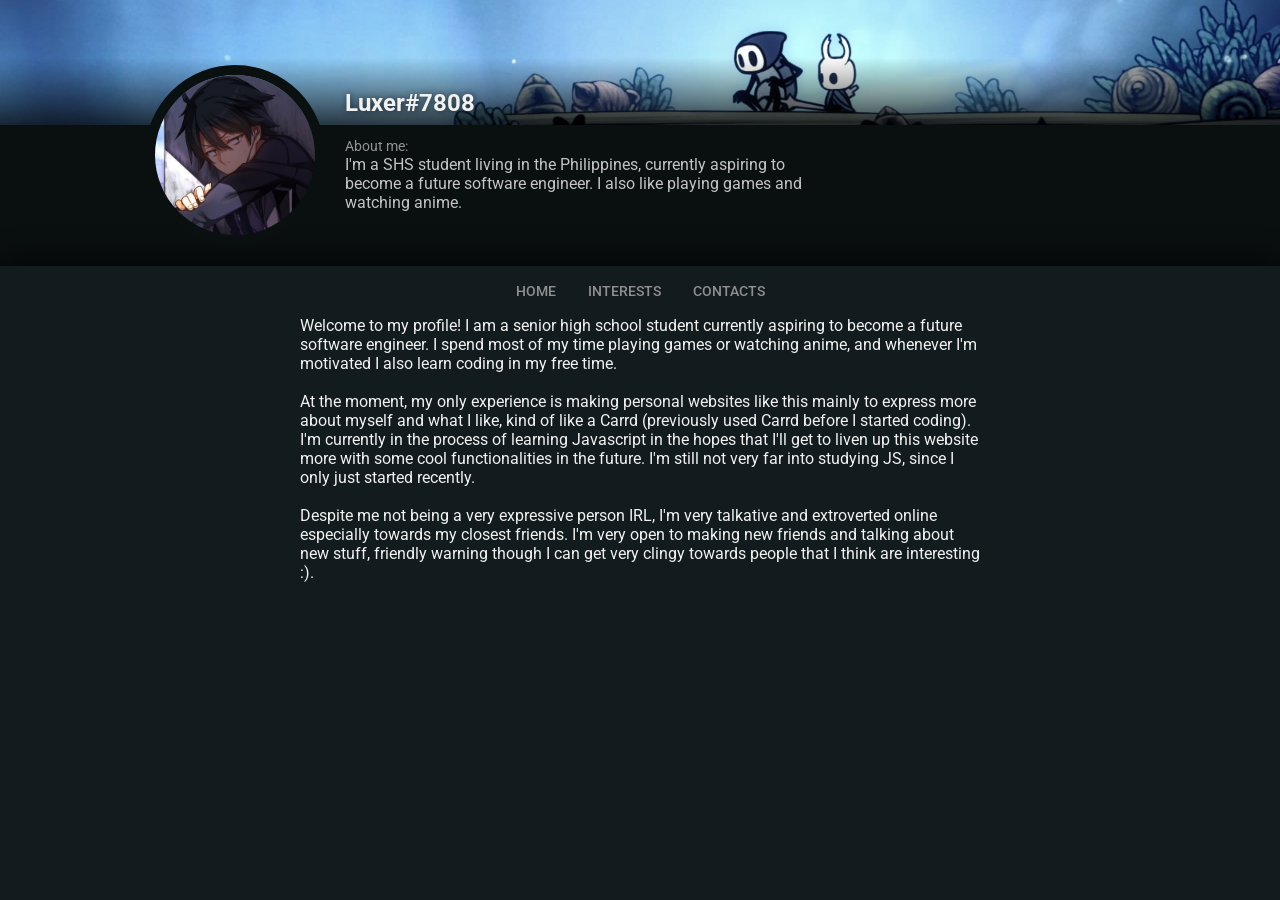
<file: index.html>
<!DOCTYPE html>
<html lang="en">
<head>
    <meta charset="UTF-8">
    <meta name="viewport" content="width=device-width, initial-scale=1.0">
    <link rel="stylesheet" href="styles.css">
    <link rel="preconnect" href="https://fonts.googleapis.com">
    <link rel="preconnect" href="https://fonts.gstatic.com" crossorigin>
    <link href="https://fonts.googleapis.com/css2?family=Roboto:ital,wght@0,100;0,300;0,400;0,500;0,700;0,900;1,100;1,300;1,400;1,500;1,700;1,900&display=swap" rel="stylesheet">
    <title>Zethkiel</title>
</head>
<body>
<div class="header">
    <div class="banner">
        <div class="shadow"></div>
    </div>
    <img class="avatar" src="./images/avatar.png"></img>
    <div class="bottom-header">
        <p class="tag"><b>Luxer#7808</b></p>
        <p class="bio" style="width: 30em;">
            <span style="color: #949494; user-select: none; font-size: 14px;">About me:</span><br>
            I'm a SHS student living in the Philippines, currently aspiring to
            become a future software engineer. I also like playing games and
            watching anime.
        </p>
    </div>
</div>
<div class="navbar">
    <ul>
        <li><a href="index.html">HOME</a></li>
        <li><a href="interests/index.html">INTERESTS</a></li>
        <li><a href="contact.html">CONTACTS</a></li>
    </ul>
</div>
<div class="main">
    <div class="content">
        Welcome to my profile! I am a senior high school student currently aspiring to become a future software
        engineer. I spend most of my time playing games or watching anime, and whenever I'm motivated I also learn
        coding in my free time.
        <br><br>

        At the moment, my only experience is making personal websites like this mainly to express more about myself and
        what I like, kind of like a Carrd (previously used Carrd before I started coding). I'm currently in the process
        of learning Javascript in the hopes that I'll get to liven up this website more with some cool functionalities
        in the future. I'm still not very far into studying JS, since I only just started recently.
        <br><br>

        Despite me not being a very expressive person IRL, I'm very talkative and extroverted online especially towards
        my closest friends. I'm very open to making new friends and talking about new stuff, friendly warning though I
        can get very clingy towards people that I think are interesting :).
    </div>
</div>
</body>
</html>
</file>
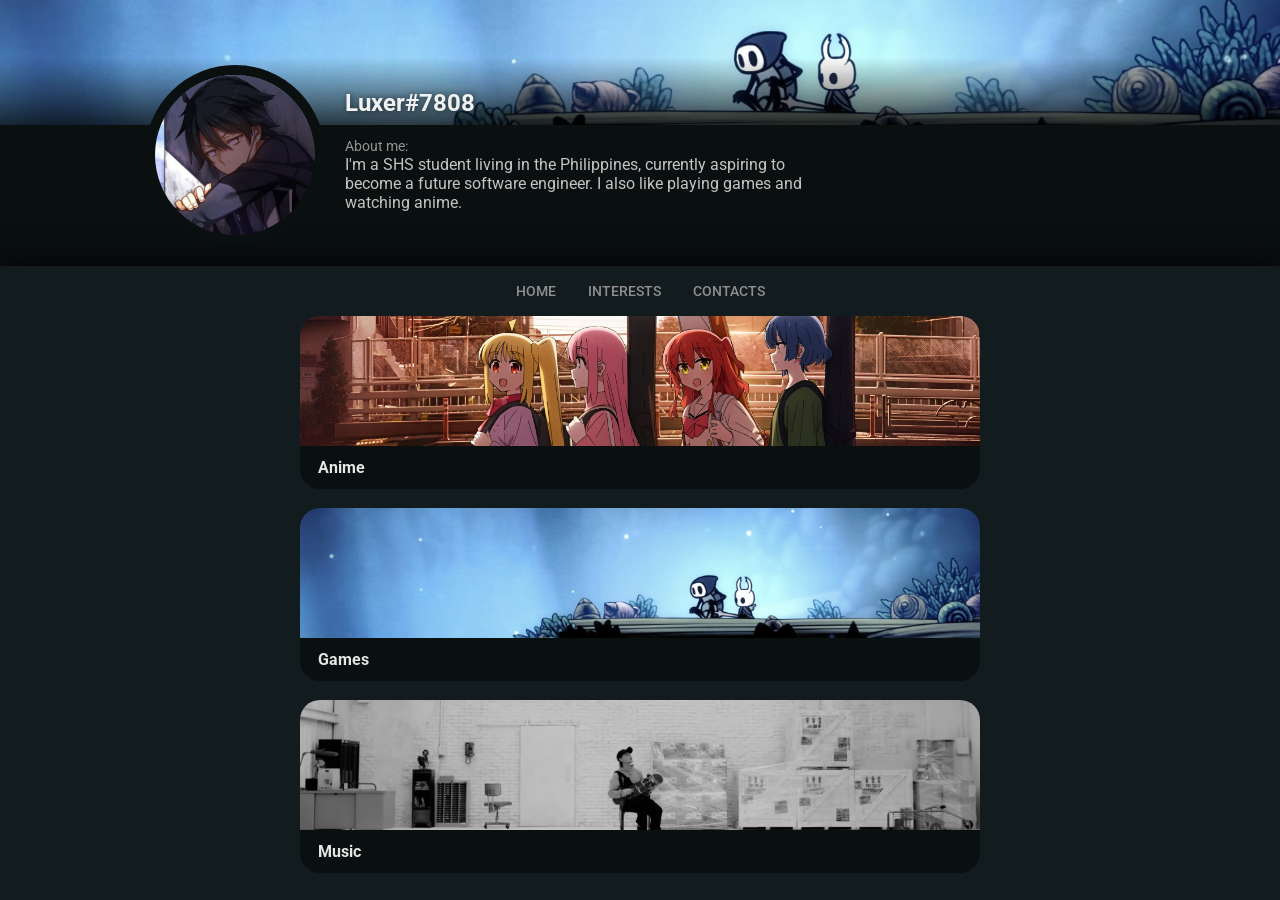
<file: interests/index.html>
<!DOCTYPE html>
<html lang="en">
<head>
    <meta charset="UTF-8">
    <meta name="viewport" content="width=device-width, initial-scale=1.0">
    <link rel="stylesheet" href="styles.css">
    <link rel="preconnect" href="https://fonts.googleapis.com">
    <link rel="preconnect" href="https://fonts.gstatic.com" crossorigin>
    <link href="https://fonts.googleapis.com/css2?family=Roboto:ital,wght@0,100;0,300;0,400;0,500;0,700;0,900;1,100;1,300;1,400;1,500;1,700;1,900&display=swap" rel="stylesheet">
    <title>Zethkiel</title>
</head>
<body>
<div class="header">
    <div class="banner">
        <div class="shadow"></div>
    </div>
    <img class="avatar" src="../images/avatar.png"></img>
    <div class="bottom-header">
        <p class="tag"><b>Luxer#7808</b></p>
        <p class="bio">
            <span style="color: #949494; user-select: none; font-size: 14px;">About me:</span><br>
            I'm a SHS student living in the Philippines, currently aspiring to<br>
            become a future software engineer. I also like playing games and<br>
            watching anime.
        </p>
    </div>
</div>
<div class="navbar">
    <ul>
        <li><a href="../index.html">HOME</a></li>
        <li><a href="index.html">INTERESTS</a></li>
        <li><a href="../contact.html">CONTACTS</a></li>
    </ul>
</div>
<div class="main">
    <div class="content">
        <a class="interest-page" href="anime.html">
            <div class="cover1"></div>
            <div class="interest-title"><b>Anime</b></div>
        </a><Br>
        <a class="interest-page" href="games.html">
            <div class="cover2"></div>
            <div class="interest-title"><b>Games</b></div>
        </a><br>
        <a class="interest-page" href="music.html">
            <div class="cover3"></div>
            <div class="interest-title"><b>Music</b></div>
        </a>
    </div>
</div>
</body>
</html>
</file>
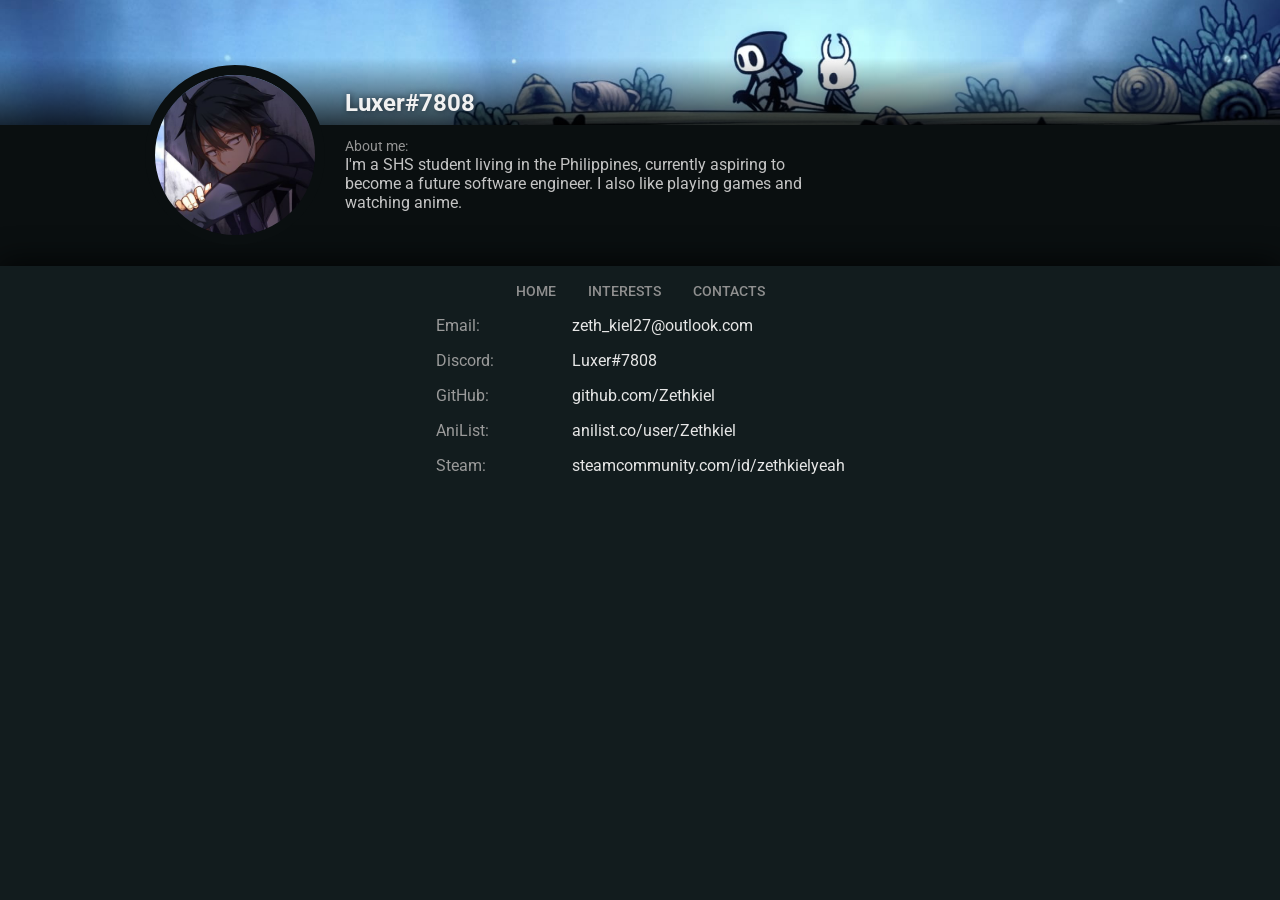
<file: contact.html>
<!DOCTYPE html>
<html lang="en">
<head>
    <meta charset="UTF-8">
    <meta name="viewport" content="width=device-width, initial-scale=1.0">
    <link rel="stylesheet" href="contact.css">
    <link rel="preconnect" href="https://fonts.googleapis.com">
    <link rel="preconnect" href="https://fonts.gstatic.com" crossorigin>
    <link href="https://fonts.googleapis.com/css2?family=Roboto:ital,wght@0,100;0,300;0,400;0,500;0,700;0,900;1,100;1,300;1,400;1,500;1,700;1,900&display=swap" rel="stylesheet">
    <title>Zethkiel</title>
</head>
<body>
<div class="header">
    <div class="banner">
        <div class="shadow"></div>
    </div>
    <img class="avatar" src="./images/avatar.png"></img>
    <div class="bottom-header">
        <p class="tag"><b>Luxer#7808</b></p>
        <p class="bio" style="width: 30em;">
            <span style="color: #949494; user-select: none; font-size: 14px;">About me:</span><br>
            I'm a SHS student living in the Philippines, currently aspiring to
            become a future software engineer. I also like playing games and
            watching anime.
        </p>
    </div>
</div>
<div class="navbar">
    <ul>
        <li><a href="index.html">HOME</a></li>
        <li><a href="interests/index.html">INTERESTS</a></li>
        <li><a href="contact.html">CONTACTS</a></li>
    </ul>
</div>
<div class="main">
    <div class="content">
        <div class="left-side">
            <div>Email:</div>
            <div>Discord:</div>
            <div>GitHub:</div>
            <div>AniList:</div>
            <div>Steam:</div>
        </div>
        <div class="right-side">
            <a href="mailto:zeth_kiel27@outlook.com">zeth_kiel27@outlook.com</a>
            <a>Luxer#7808</a>
            <a href="https://github.com/Zethkiel" target="_blank">github.com/Zethkiel</a>
            <a href="https://anilist.co/user/Zethkiel/" target="_blank">anilist.co/user/Zethkiel</a>
            <a href="https://steamcommunity.com/id/zethkielyeah/" target="_blank">steamcommunity.com/id/zethkielyeah</a>
        </div>
    </div>
</div>
</body>
</html>
</file>
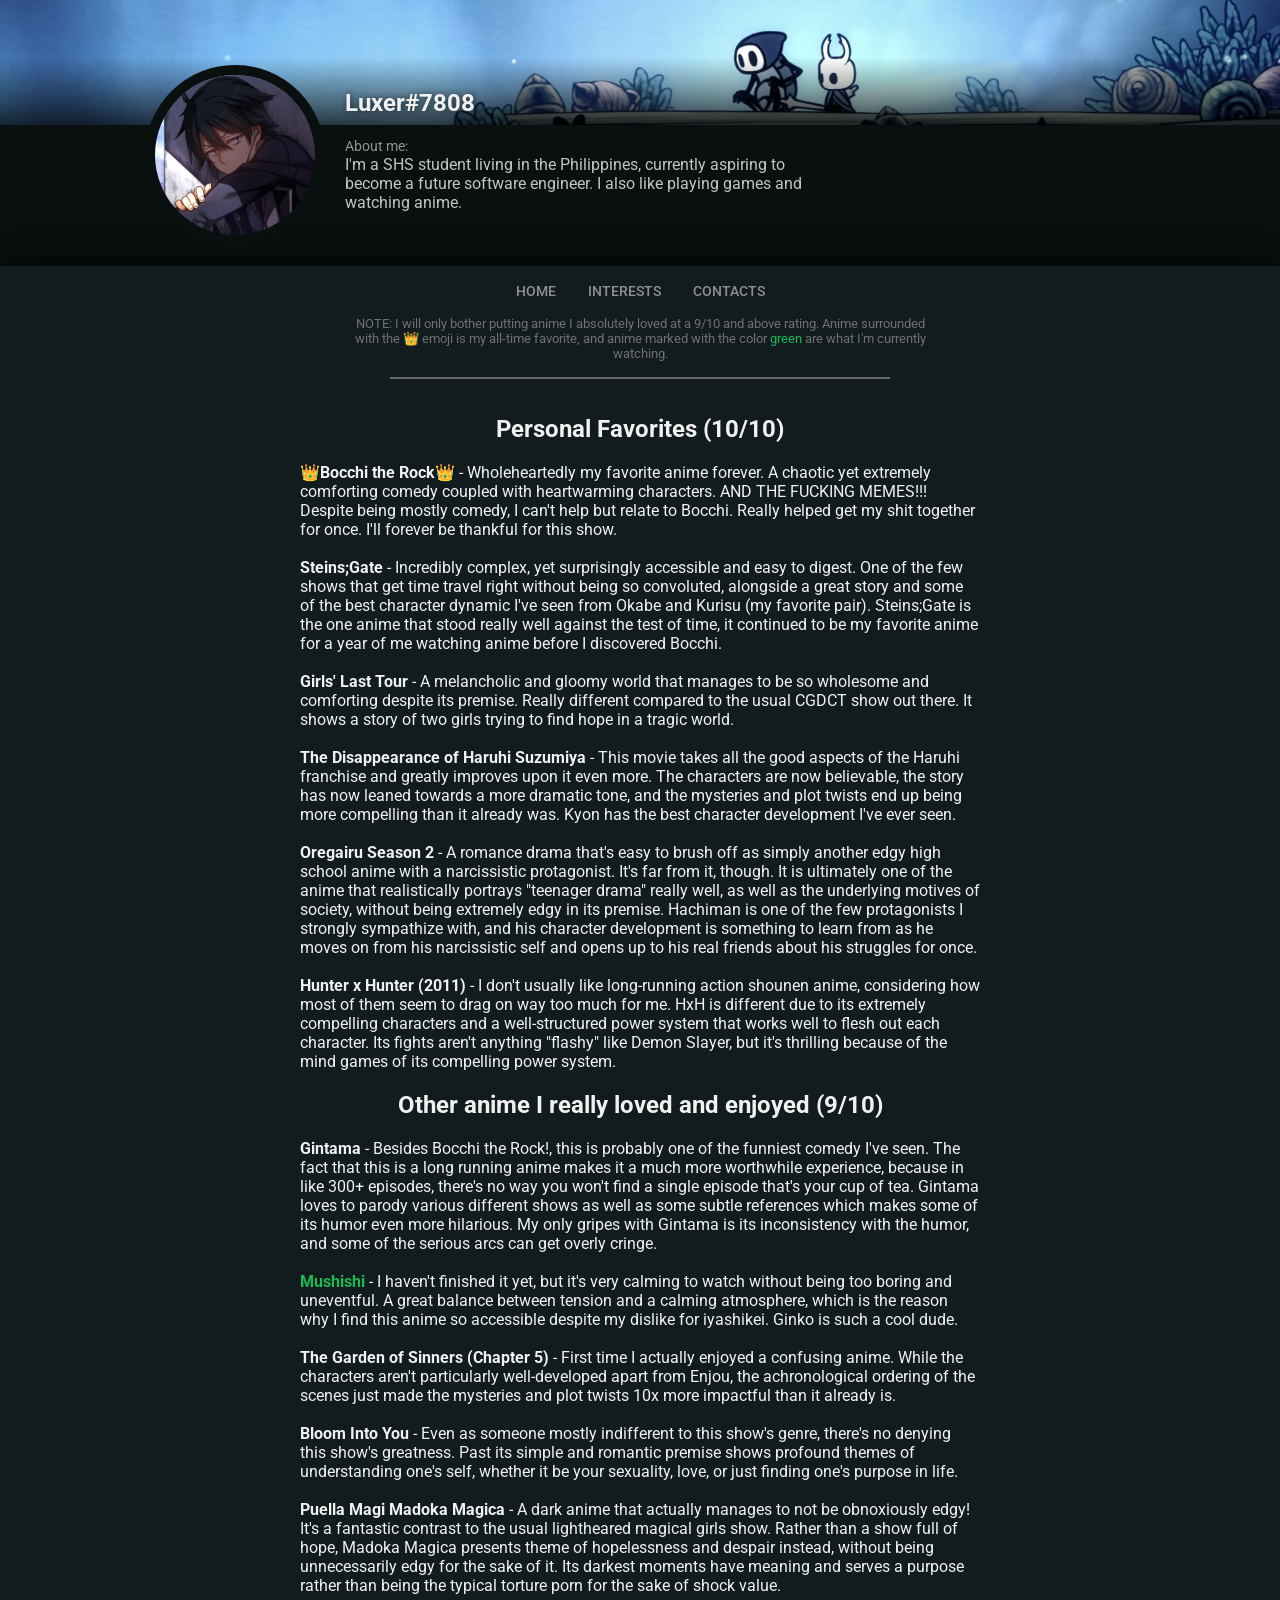
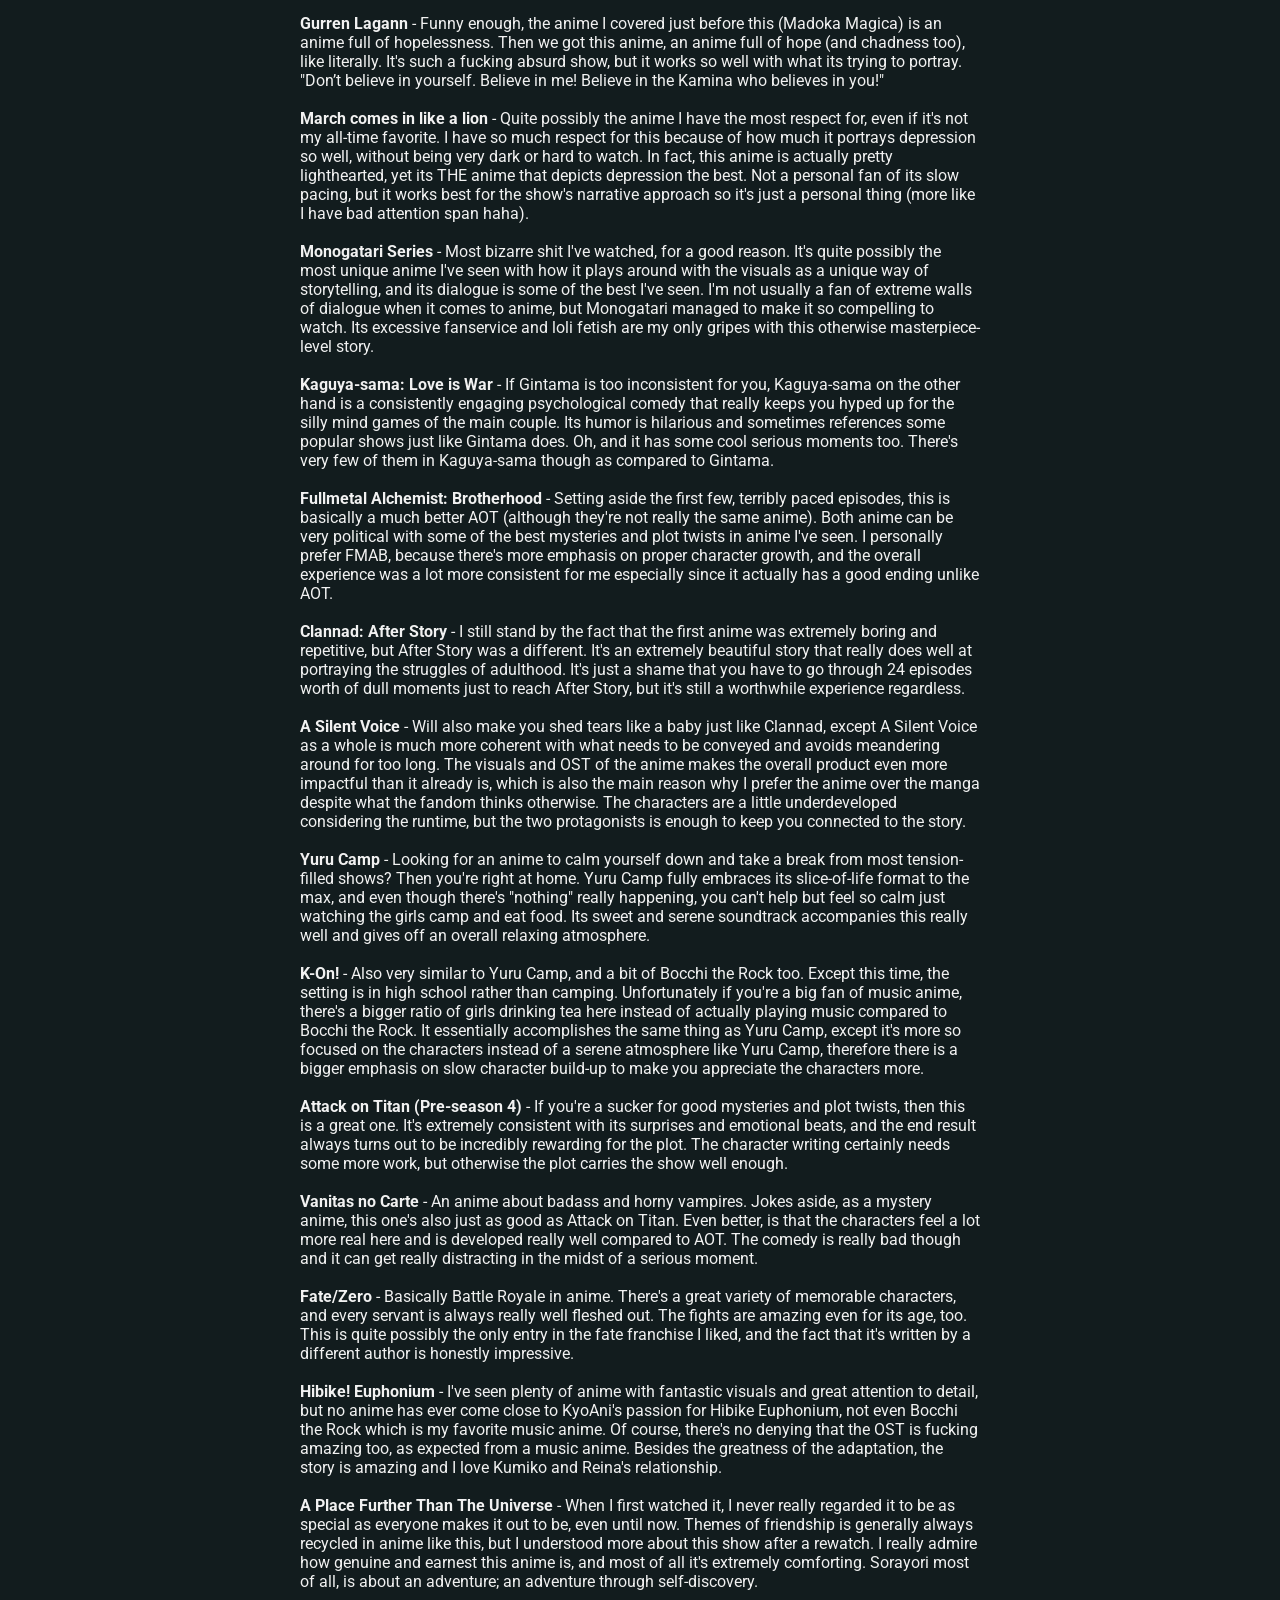
<file: interests/anime.html>
<!DOCTYPE html>
<html lang="en">
<head>
    <meta charset="UTF-8">
    <meta name="viewport" content="width=device-width, initial-scale=1.0">
    <link rel="stylesheet" href="interests.css">
    <link rel="preconnect" href="https://fonts.googleapis.com">
    <link rel="preconnect" href="https://fonts.gstatic.com" crossorigin>
    <link href="https://fonts.googleapis.com/css2?family=Roboto:ital,wght@0,100;0,300;0,400;0,500;0,700;0,900;1,100;1,300;1,400;1,500;1,700;1,900&display=swap" rel="stylesheet">
    <title>Zethkiel</title>
</head>
<body>
<div class="header">
    <div class="banner">
        <div class="shadow"></div>
    </div>
    <img class="avatar" src="../images/avatar.png"></img>
    <div class="bottom-header">
        <p class="tag"><b>Luxer#7808</b></p>
        <p class="bio">
            <span style="color: #949494; user-select: none; font-size: 14px;">About me:</span><br>
            I'm a SHS student living in the Philippines, currently aspiring to<br>
            become a future software engineer. I also like playing games and<br>
            watching anime.
        </p>
    </div>
</div>
<div class="navbar">
    <ul>
        <li><a href="../index.html">HOME</a></li>
        <li><a href="index.html">INTERESTS</a></li>
        <li><a href="../contact.html">CONTACTS</a></li>
    </ul>
</div>
<div class="main">
    <div class="note">
        NOTE: I will only bother putting anime I absolutely loved at a 9/10 and above rating. Anime surrounded with the
        👑 emoji is my all-time favorite, and anime marked with the color <span style="color: #1DB954;">green</span>
        are what I'm currently watching.
    </div>
    <div class="divider"></div>
    <div class="content">
        <h2 style="text-align: center;">Personal Favorites (10/10)</h2>
        <p>
            👑<b>Bocchi the Rock</b>👑 - Wholeheartedly my favorite anime forever. A chaotic yet extremely comforting
            comedy coupled with heartwarming characters. AND THE FUCKING MEMES!!! Despite being mostly comedy, I can't
            help but relate to Bocchi. Really helped get my shit together for once. I'll forever be thankful for this
            show.<br><br>

            <b>Steins;Gate</b> - Incredibly complex, yet surprisingly accessible and easy to digest. One of the few
            shows that get time travel right without being so convoluted, alongside a great story and some of the best
            character dynamic I've seen from Okabe and Kurisu (my favorite pair). Steins;Gate is the one anime that
            stood really well against the test of time, it continued to be my favorite anime for a year of me watching
            anime before I discovered Bocchi.<br><br>

            <b>Girls' Last Tour</b> - A melancholic and gloomy world that manages to be so wholesome and comforting
            despite its premise. Really different compared to the usual CGDCT show out there. It shows a story of two
            girls trying to find hope in a tragic world.<br><br>

            <b>The Disappearance of Haruhi Suzumiya</b> - This movie takes all the good aspects of the Haruhi franchise
            and greatly improves upon it even more. The characters are now believable, the story has now leaned towards
            a more dramatic tone, and the mysteries and plot twists end up being more compelling than it already
            was. Kyon has the best character development I've ever seen.<br><br>

            <b>Oregairu Season 2</b> - A romance drama that's easy to brush off as simply another edgy high school anime
            with a narcissistic protagonist. It's far from it, though. It is ultimately one of the anime that
            realistically portrays "teenager drama" really well, as well as the underlying motives of society, without
            being extremely edgy in its premise. Hachiman is one of the few protagonists I strongly sympathize with, and
            his character development is something to learn from as he moves on from his narcissistic self and opens up
            to his real friends about his struggles for once.<br><br>

            <b>Hunter x Hunter (2011)</b> - I don't usually like long-running action shounen anime, considering how most
            of them seem to drag on way too much for me. HxH is different due to its extremely compelling characters and
            a well-structured power system that works well to flesh out each character. Its fights aren't anything
            "flashy" like Demon Slayer, but it's thrilling because of the mind games of its compelling power system.
        </p>
        <h2 style="text-align: center;">Other anime I really loved and enjoyed (9/10)</h2>
        <p>
            <b>Gintama</b> - Besides Bocchi the Rock!, this is probably one of the funniest comedy I've seen. The fact
            that this is a long running anime makes it a much more worthwhile experience, because in like 300+ episodes,
            there's no way you won't find a single episode that's your cup of tea. Gintama loves to parody various
            different shows as well as some subtle references which makes some of its humor even more hilarious. My only
            gripes with Gintama is its inconsistency with the humor, and some of the serious arcs can get overly cringe.<br><br>

            <b style="color: #1DB954;">Mushishi</b> - I haven't finished it yet, but it's very calming to watch without
            being too boring and uneventful. A great balance between tension and a calming atmosphere, which is the
            reason why I find this anime so accessible despite my dislike for iyashikei. Ginko is such a cool dude.
            <br><br>

            <b>The Garden of Sinners (Chapter 5)</b> - First time I actually enjoyed a confusing anime. While the
            characters aren't particularly well-developed apart from Enjou, the achronological ordering of the scenes
            just made the mysteries and plot twists 10x more impactful than it already is.
            <br><br>

            <b>Bloom Into You</b> - Even as someone mostly indifferent to this show's genre, there's no denying this
            show's greatness. Past its simple and romantic premise shows profound themes of understanding one's self,
            whether it be your sexuality, love, or just finding one's purpose in life.
            <br><br>

            <b>Puella Magi Madoka Magica</b> - A dark anime that actually manages to not be obnoxiously edgy! It's a
            fantastic contrast to the usual lightheared magical girls show. Rather than a show full of hope, Madoka
            Magica presents theme of hopelessness and despair instead, without being unnecessarily edgy for the sake of
            it. Its darkest moments have meaning and serves a purpose rather than being the typical torture porn for the
            sake of shock value.
            <br><br>

            <b>Gurren Lagann</b> - Funny enough, the anime I covered just before this (Madoka Magica) is an anime full
            of hopelessness. Then we got this anime, an anime full of hope (and chadness too), like literally. It's such
            a fucking absurd show, but it works so well with what its trying to portray. "Don’t believe in yourself.
            Believe in me! Believe in the Kamina who believes in you!"
            <br><br>

            <b>March comes in like a lion</b> - Quite possibly the anime I have the most respect for, even if it's not
            my all-time favorite. I have so much respect for this because of how much it portrays depression so well,
            without being very dark or hard to watch. In fact, this anime is actually pretty lighthearted, yet its THE
            anime that depicts depression the best. Not a personal fan of its slow pacing, but it works best for the
            show's narrative approach so it's just a personal thing (more like I have bad attention span haha).
            <br><br>

            <b>Monogatari Series</b> - Most bizarre shit I've watched, for a good reason. It's quite possibly the most
            unique anime I've seen with how it plays around with the visuals as a unique way of storytelling, and its
            dialogue is some of the best I've seen. I'm not usually a fan of extreme walls of dialogue when it comes to
            anime, but Monogatari managed to make it so compelling to watch. Its excessive fanservice and loli fetish
            are my only gripes with this otherwise masterpiece-level story.
            <br><br>

            <b>Kaguya-sama: Love is War</b> - If Gintama is too inconsistent for you, Kaguya-sama on the other hand is
            a consistently engaging psychological comedy that really keeps you hyped up for the silly mind games of the
            main couple. Its humor is hilarious and sometimes references some popular shows just like Gintama does. Oh,
            and it has some cool serious moments too. There's very few of them in Kaguya-sama though as compared to
            Gintama.
            <br><br>

            <b>Fullmetal Alchemist: Brotherhood</b> - Setting aside the first few, terribly paced episodes, this is
            basically a much better AOT (although they're not really the same anime). Both anime can be very political
            with some of the best mysteries and plot twists in anime I've seen. I personally prefer FMAB, because
            there's more emphasis on proper character growth, and the overall experience was a lot more consistent for
            me especially since it actually has a good ending unlike AOT.
            <br><br>

            <b>Clannad: After Story</b> - I still stand by the fact that the first anime was extremely boring and
            repetitive, but After Story was a different. It's an extremely beautiful story that really does well at
            portraying the struggles of adulthood. It's just a shame that you have to go through 24 episodes worth of
            dull moments just to reach After Story, but it's still a worthwhile experience regardless.
            <br><br>

            <b>A Silent Voice</b> - Will also make you shed tears like a baby just like Clannad, except A Silent Voice
            as a whole is much more coherent with what needs to be conveyed and avoids meandering around for too long.
            The visuals and OST of the anime makes the overall product even more impactful than it already is, which is
            also the main reason why I prefer the anime over the manga despite what the fandom thinks otherwise. The
            characters are a little underdeveloped considering the runtime, but the two protagonists is enough to keep
            you connected to the story.
            <br><br>

            <b>Yuru Camp</b> - Looking for an anime to calm yourself down and take a break from most tension-filled
            shows? Then you're right at home. Yuru Camp fully embraces its slice-of-life format to the max, and even
            though there's "nothing" really happening, you can't help but feel so calm just watching the girls camp and
            eat food. Its sweet and serene soundtrack accompanies this really well and gives off an overall relaxing
            atmosphere.
            <br><br>

            <b>K-On!</b> - Also very similar to Yuru Camp, and a bit of Bocchi the Rock too. Except this time, the
            setting is in high school rather than camping. Unfortunately if you're a big fan of music anime, there's
            a bigger ratio of girls drinking tea here instead of actually playing music compared to Bocchi the Rock. It
            essentially accomplishes the same thing as Yuru Camp, except it's more so focused on the characters instead
            of a serene atmosphere like Yuru Camp, therefore there is a bigger emphasis on slow character build-up to
            make you appreciate the characters more.
            <br><br>

            <b>Attack on Titan (Pre-season 4)</b> - If you're a sucker for good mysteries and plot twists, then this is
            a great one. It's extremely consistent with its surprises and emotional beats, and the end result always
            turns out to be incredibly rewarding for the plot. The character writing certainly needs some more work, but
            otherwise the plot carries the show well enough.
            <br><br>

            <b>Vanitas no Carte</b> - An anime about badass and horny vampires. Jokes aside, as a mystery
            anime, this one's also just as good as Attack on Titan. Even better, is that the characters feel a lot more
            real here and is developed really well compared to AOT. The comedy is really bad though and it can get
            really distracting in the midst of a serious moment.
            <br><br>

            <b>Fate/Zero</b> - Basically Battle Royale in anime. There's a great variety of memorable characters, and
            every servant is always really well fleshed out. The fights are amazing even for its age, too. This is quite
            possibly the only entry in the fate franchise I liked, and the fact that it's written by a different author
            is honestly impressive.
            <br><br>

            <b>Hibike! Euphonium</b> - I've seen plenty of anime with fantastic visuals and great attention to detail,
            but no anime has ever come close to KyoAni's passion for Hibike Euphonium, not even Bocchi the Rock which is
            my favorite music anime. Of course, there's no denying that the OST is fucking amazing too, as expected from
            a music anime. Besides the greatness of the adaptation, the story is amazing and I love Kumiko and Reina's
            relationship.
            <br><br>

            <b>A Place Further Than The Universe</b> - When I first watched it, I never really regarded it to be as
            special as everyone makes it out to be, even until now. Themes of friendship is generally always recycled in
            anime like this, but I understood more about this show after a rewatch. I really admire how genuine and
            earnest this anime is, and most of all it's extremely comforting. Sorayori most of all, is about an
            adventure; an adventure through self-discovery.
            <br><br>
        </p>
    </div>
</div>
</body>
</html>
</file>
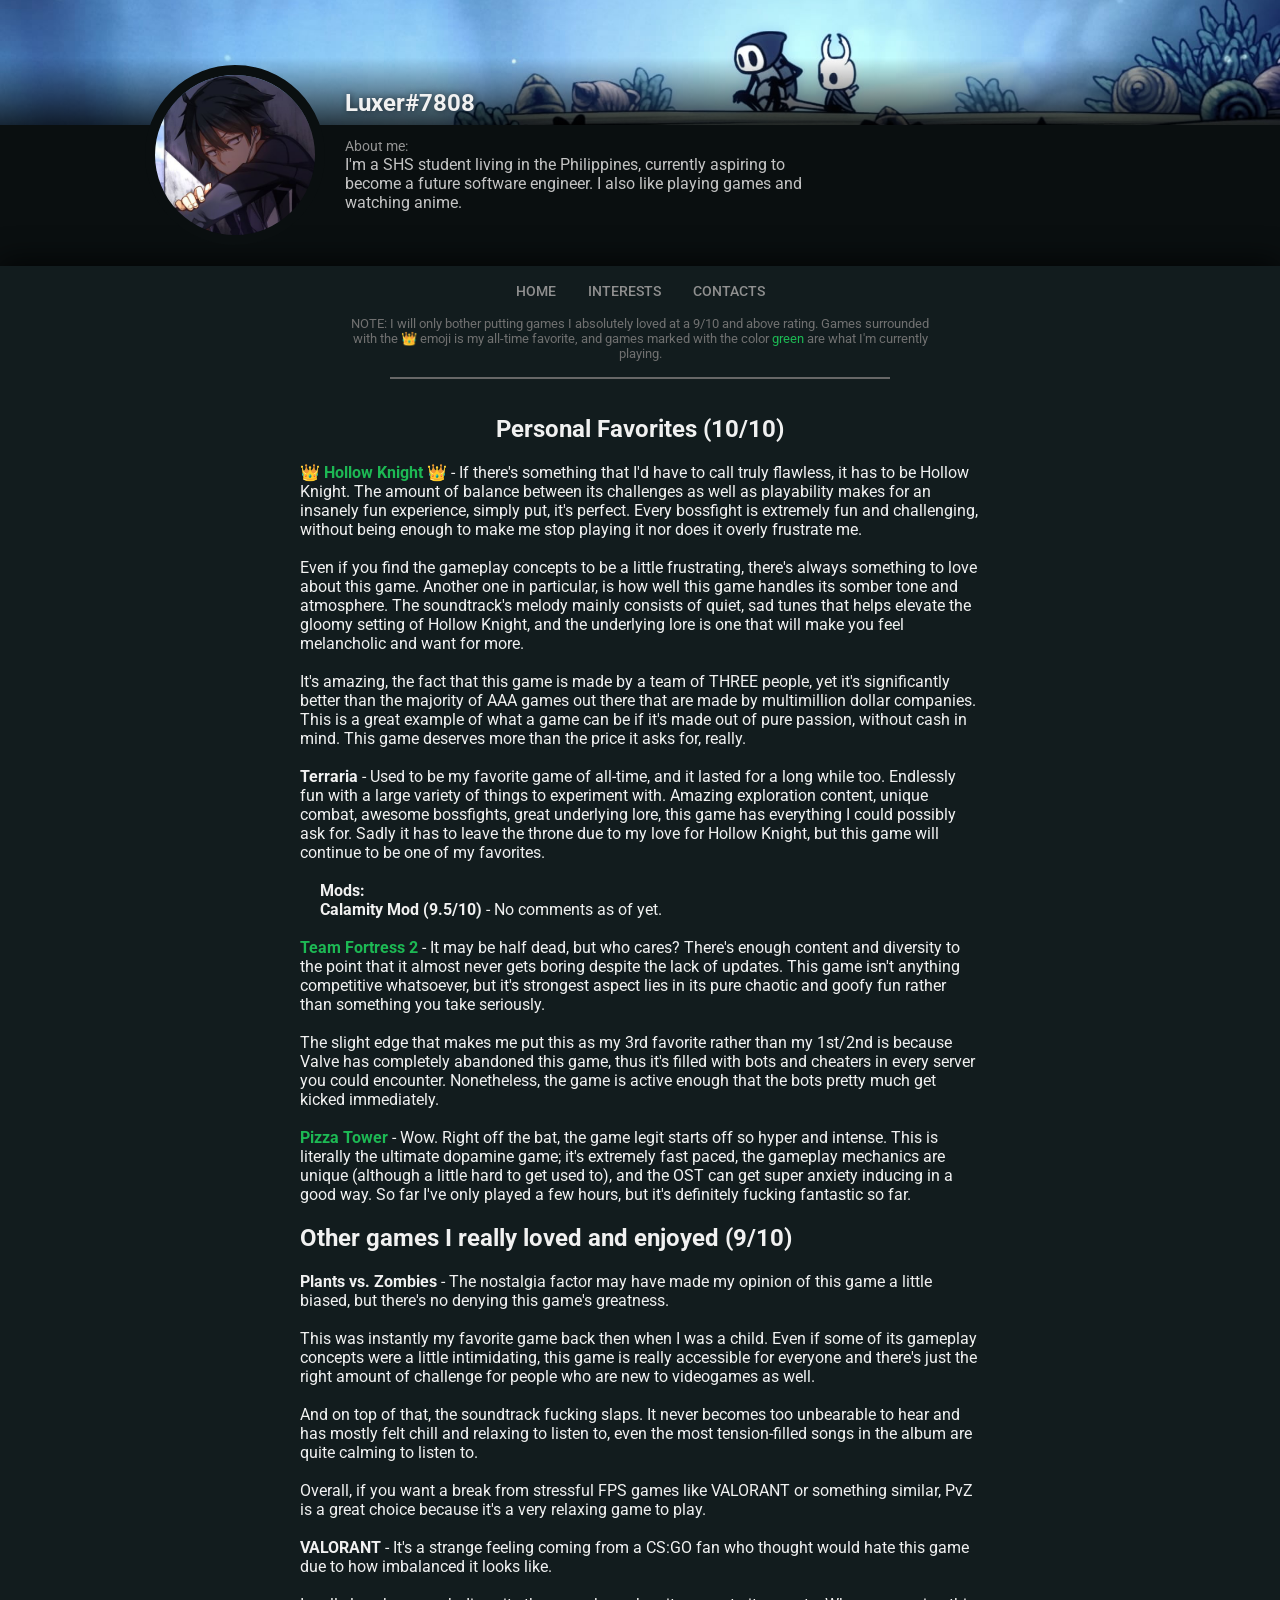
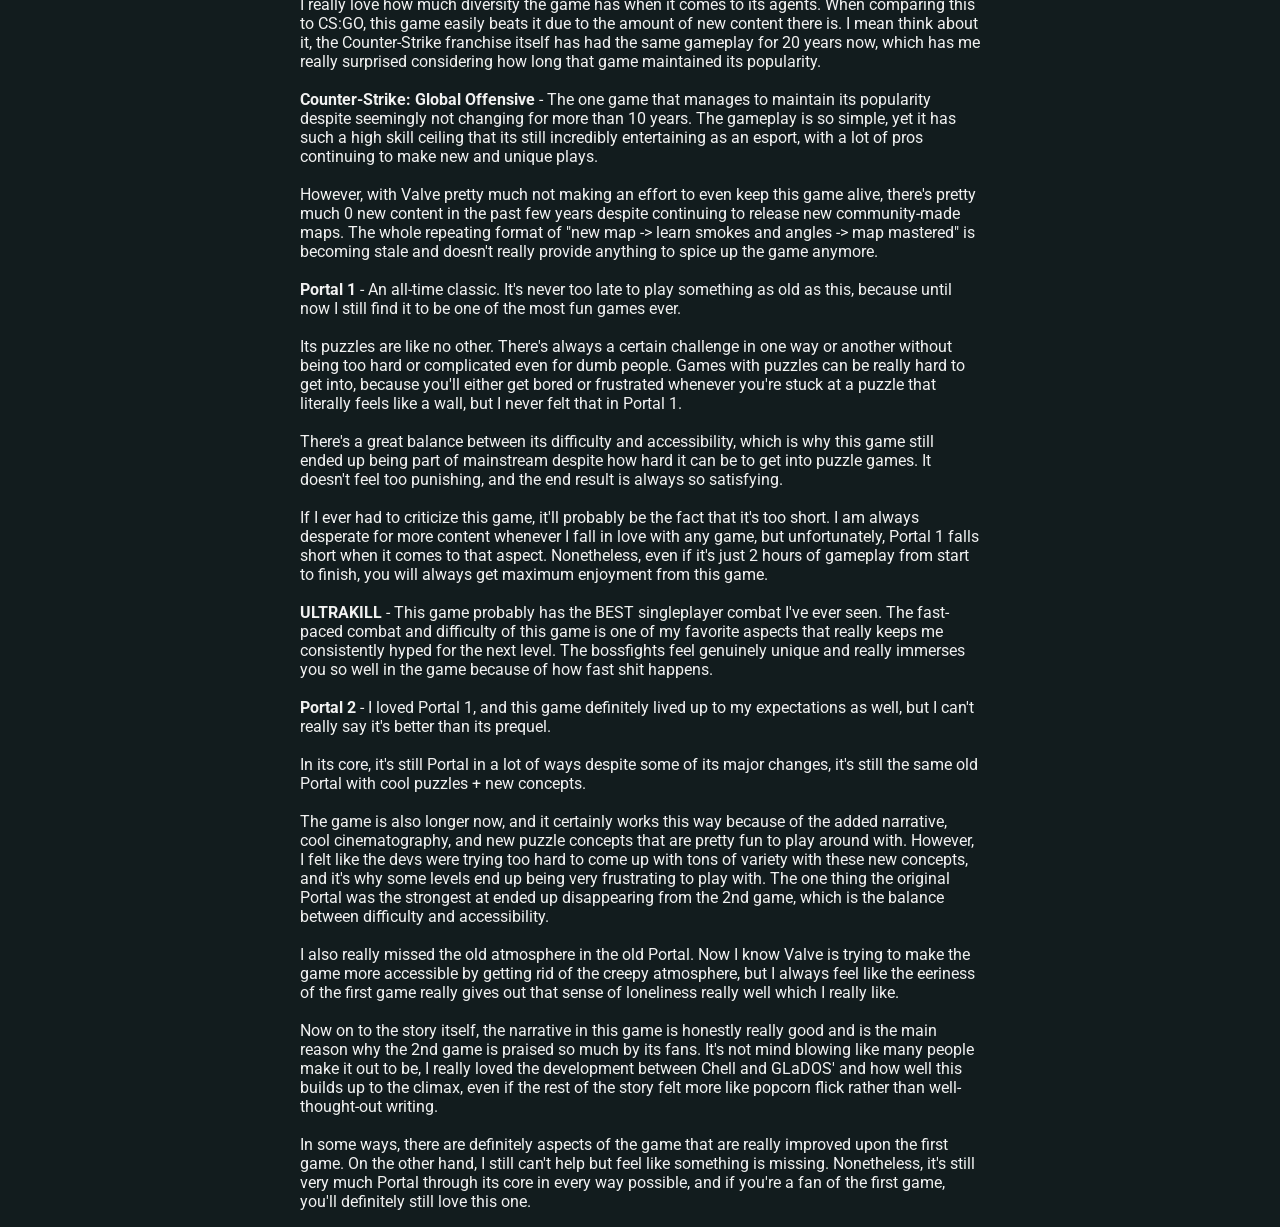
<file: interests/games.html>
<!DOCTYPE html>
<html lang="en">
<head>
    <meta charset="UTF-8">
    <meta name="viewport" content="width=device-width, initial-scale=1.0">
    <link rel="stylesheet" href="interests.css">
    <link rel="preconnect" href="https://fonts.googleapis.com">
    <link rel="preconnect" href="https://fonts.gstatic.com" crossorigin>
    <link href="https://fonts.googleapis.com/css2?family=Roboto:ital,wght@0,100;0,300;0,400;0,500;0,700;0,900;1,100;1,300;1,400;1,500;1,700;1,900&display=swap" rel="stylesheet">
    <title>Zethkiel</title>
</head>
<body>
<div class="header">
    <div class="banner">
        <div class="shadow"></div>
    </div>
    <img class="avatar" src="../images/avatar.png"></img>
    <div class="bottom-header">
        <p class="tag"><b>Luxer#7808</b></p>
        <p class="bio">
            <span style="color: #949494; user-select: none; font-size: 14px;">About me:</span><br>
            I'm a SHS student living in the Philippines, currently aspiring to<br>
            become a future software engineer. I also like playing games and<br>
            watching anime.
        </p>
    </div>
</div>
<div class="navbar">
    <ul>
        <li><a href="../index.html">HOME</a></li>
        <li><a href="index.html">INTERESTS</a></li>
        <li><a href="../contact.html">CONTACTS</a></li>
    </ul>
</div>
<div class="main">
    <div class="note">
        NOTE: I will only bother putting games I absolutely loved at a 9/10 and above rating. Games surrounded with the
        👑 emoji is my all-time favorite, and games marked with the color <span style="color: #1DB954;">green</span>
        are what I'm currently playing.
    </div>
    <div class="divider"></div>
    <div class="content">
        <h2 style="text-align: center;">Personal Favorites (10/10)</h2>
        <p>
            👑 <b style="color: #1DB954;">Hollow Knight</b> 👑 - If there's something that I'd have to call truly flawless, it has to be Hollow
            Knight. The amount of balance between its challenges as well as playability makes for an insanely fun
            experience, simply put, it's perfect. Every bossfight is extremely fun and challenging, without being enough
            to make me stop playing it nor does it overly frustrate me.<br><br>

            Even if you find the gameplay concepts to be a little frustrating, there's always something to love about
            this game. Another one in particular, is how well this game handles its somber tone and atmosphere. The
            soundtrack's melody mainly consists of quiet, sad tunes that helps elevate the gloomy setting of Hollow
            Knight, and the underlying lore is one that will make you feel melancholic and want for more.<br><br>

            It's amazing, the fact that this game is made by a team of THREE people, yet it's significantly better than
            the majority of AAA games out there that are made by multimillion dollar companies. This is a great example
            of what a game can be if it's made out of pure passion, without cash in mind. This game deserves more than
            the price it asks for, really.<br><br>

            <b>Terraria</b> - Used to be my favorite game of all-time, and it lasted for a long while too. Endlessly fun
            with a large variety of things to experiment with. Amazing exploration content, unique combat, awesome
            bossfights, great underlying lore, this game has everything I could possibly ask for. Sadly it has to leave
            the throne due to my love for Hollow Knight, but this game will continue to be one of my favorites.<br><br>

            <span style="padding-left: 20px;"><b>Mods:</b><br></span>
            <span style="padding-left: 20px;"><b>Calamity Mod (9.5/10)</b> - No comments as of yet.</span><br><br>

            <b style="color: #1DB954;">Team Fortress 2</b> - It may be half dead, but who cares? There's enough content and diversity to the
            point that it almost never gets boring despite the lack of updates. This game isn't anything competitive
            whatsoever, but it's strongest aspect lies in its pure chaotic and goofy fun rather than something you take
            seriously.<br><br>

            The slight edge that makes me put this as my 3rd favorite rather than my 1st/2nd is because Valve has completely
            abandoned this game, thus it's filled with bots and cheaters in every server you could encounter.
            Nonetheless, the game is active enough that the bots pretty much get kicked immediately.<br><br>

            <b style="color: #1DB954;">Pizza Tower</b> - Wow. Right off the bat, the game legit starts off so hyper and
            intense. This is literally the ultimate dopamine game; it's extremely fast paced, the gameplay mechanics are
            unique (although a little hard to get used to), and the OST can get super anxiety inducing in a
            good way. So far I've only played a few hours, but it's definitely fucking fantastic so far.
        </p>
        <h2>Other games I really loved and enjoyed (9/10)</h2>
        <p>
            <b>Plants vs. Zombies</b> - The nostalgia factor may have made my opinion of this game a little biased, but
            there's no denying this game's greatness.<br><br>

            This was instantly my favorite game back then when I was a child. Even if some of its gameplay concepts were
            a little intimidating, this game is really accessible for everyone and there's just the right amount of
            challenge for people who are new to videogames as well.<br><br>

            And on top of that, the soundtrack fucking slaps. It never becomes too unbearable to hear and has mostly
            felt chill and relaxing to listen to, even the most tension-filled songs in the album are quite calming to
            listen to.<br><br>

            Overall, if you want a break from stressful FPS games like VALORANT or something similar, PvZ is a great
            choice because it's a very relaxing game to play.<br><br>

            <b>VALORANT</b> - It's a strange feeling coming from a CS:GO fan who thought would hate this game due to how
            imbalanced it looks like.<br><br>

            I really love how much diversity the game has when it comes to its agents. When comparing this to CS:GO,
            this game easily beats it due to the amount of new content there is. I mean think about it, the
            Counter-Strike franchise itself has had the same gameplay for 20 years now, which has me really surprised
            considering how long that game maintained its popularity.<br><br>

            <b>Counter-Strike: Global Offensive</b> - The one game that manages to maintain its popularity despite
            seemingly not changing for more than 10 years. The gameplay is so simple, yet it has such a high skill
            ceiling that its still incredibly entertaining as an esport, with a lot of pros continuing to make new and
            unique plays.<br><br>

            However, with Valve pretty much not making an effort to even keep this game alive, there's pretty much 0 new
            content in the past few years despite continuing to release new community-made maps. The whole repeating
            format of "new map -> learn smokes and angles -> map mastered" is becoming stale and doesn't really provide
            anything to spice up the game anymore.<br><br>

            <b>Portal 1</b> - An all-time classic. It's never too late to play something as old as this, because until
            now I still find it to be one of the most fun games ever.<br><br>

            Its puzzles are like no other. There's always a certain challenge in one way or another without being too
            hard or complicated even for dumb people. Games with puzzles can be really hard to get into, because you'll
            either get bored or frustrated whenever you're stuck at a puzzle that literally feels like a wall, but I
            never felt that in Portal 1.<br><br>

            There's a great balance between its difficulty and accessibility, which is why this game still ended up
            being part of mainstream despite how hard it can be to get into puzzle games. It doesn't feel too punishing,
            and the end result is always so satisfying.<br><br>

            If I ever had to criticize this game, it'll probably be the fact that it's too short. I am always desperate
            for more content whenever I fall in love with any game, but unfortunately, Portal 1 falls short when it
            comes to that aspect. Nonetheless, even if it's just 2 hours of gameplay from start to finish, you will
            always get maximum enjoyment from this game.<br><br>

            <b>ULTRAKILL</b> - This game probably has the BEST singleplayer combat I've ever seen. The fast-paced combat
            and difficulty of this game is one of my favorite aspects that really keeps me consistently hyped for the
            next level. The bossfights feel genuinely unique and really immerses you so well in the game because of how
            fast shit happens.<br><br>

            <b>Portal 2</b> - I loved Portal 1, and this game definitely lived up to my expectations as well, but I
            can't really say it's better than its prequel.<br><br>

            In its core, it's still Portal in a lot of ways despite some of its major changes, it's still the same old
            Portal with cool puzzles + new concepts.<br><br>

            The game is also longer now, and it certainly works this way because of the added narrative, cool
            cinematography, and new puzzle concepts that are pretty fun to play around with. However, I felt like the devs
            were trying too hard to come up with tons of variety with these new concepts, and it's why some
            levels end up being very frustrating to play with. The one thing the original Portal was the strongest at
            ended up disappearing from the 2nd game, which is the balance between difficulty and accessibility.<br><br>

            I also really missed the old atmosphere in the old Portal. Now I know Valve is trying to make the game more
            accessible by getting rid of the creepy atmosphere, but I always feel like the eeriness of the first game
            really gives out that sense of loneliness really well which I really like.<br><br>

            Now on to the story itself, the narrative in this game is honestly really good and is the main reason why
            the 2nd game is praised so much by its fans. It's not mind blowing like many people make it out to be, I
            really loved the development between Chell and GLaDOS' and how well this builds up to the climax, even if
            the rest of the story felt more like popcorn flick rather than well-thought-out writing.<br><br>

            In some ways, there are definitely aspects of the game that are really improved upon the first game. On the
            other hand, I still can't help but feel like something is missing. Nonetheless, it's still very much Portal
            through its core in every way possible, and if you're a fan of the first game, you'll definitely still love
            this one.
        </p>
    </div>
</div>
</body>
</html>
</file>
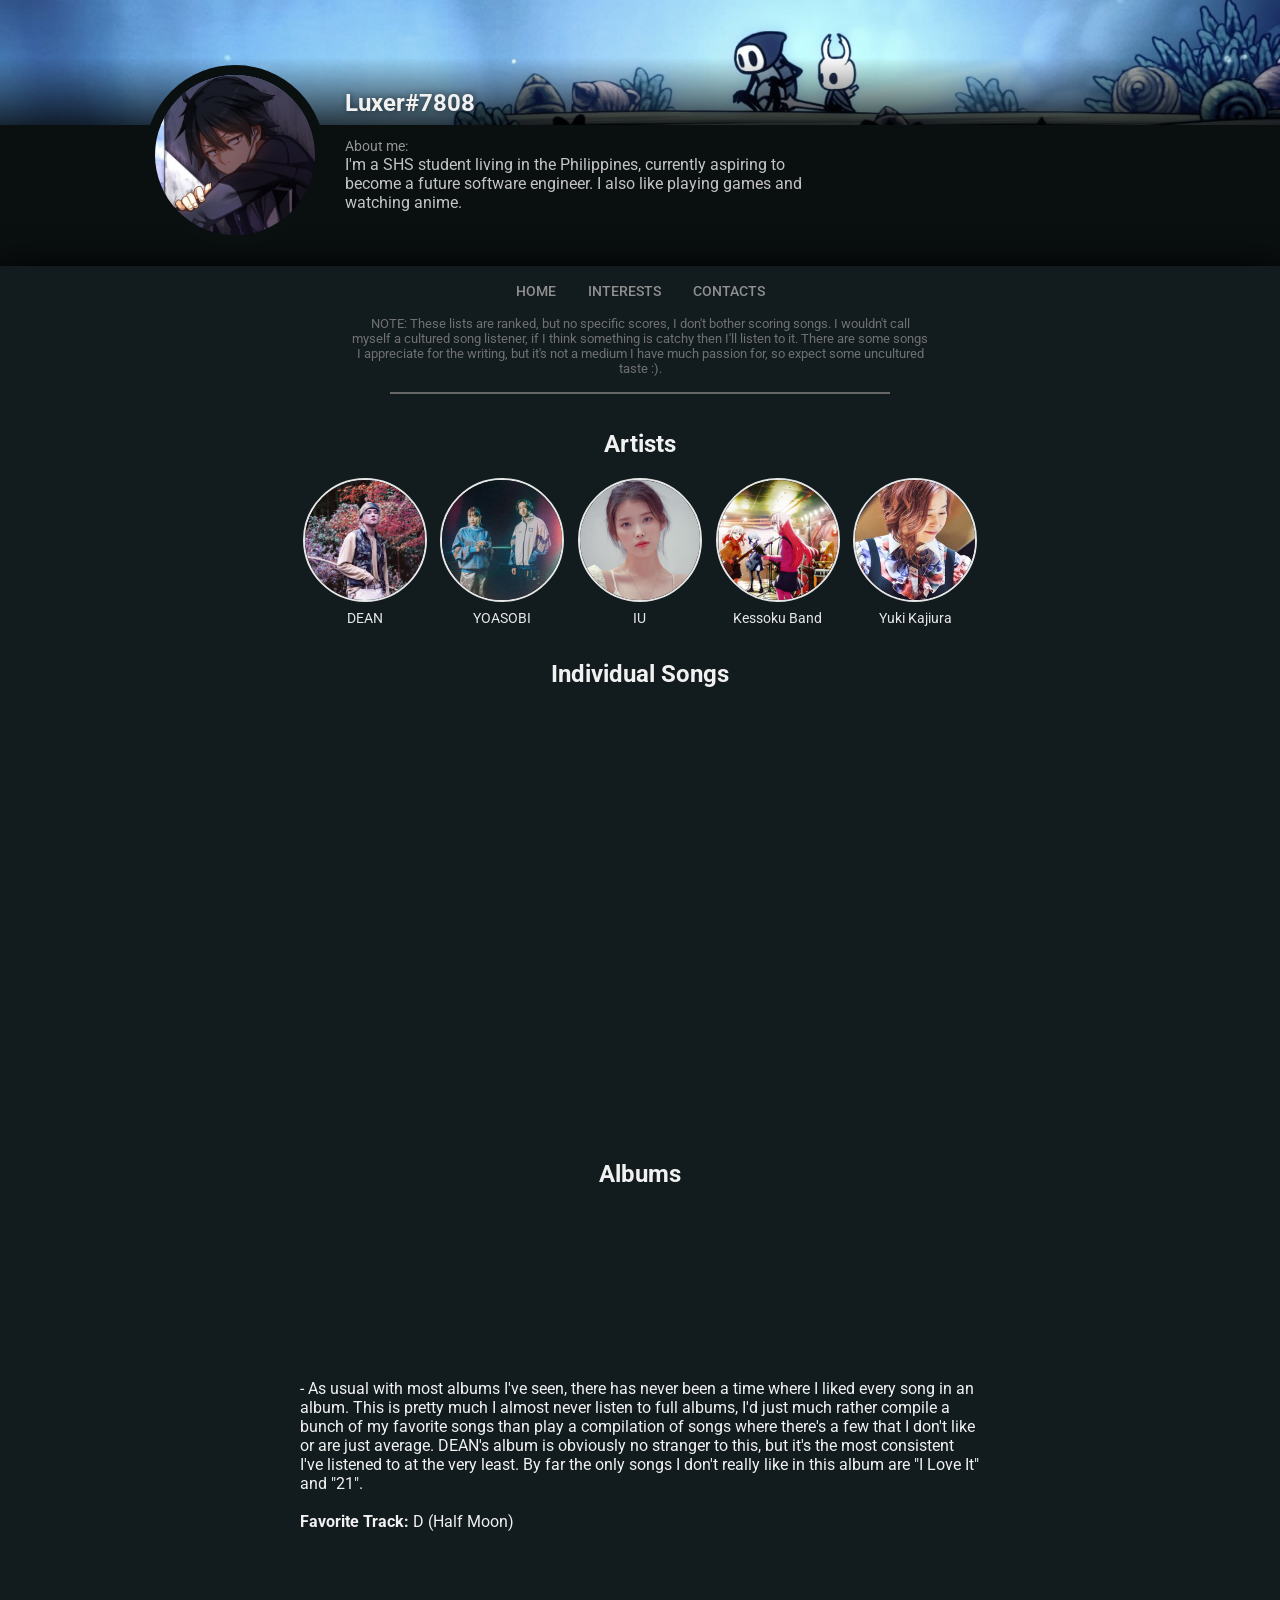
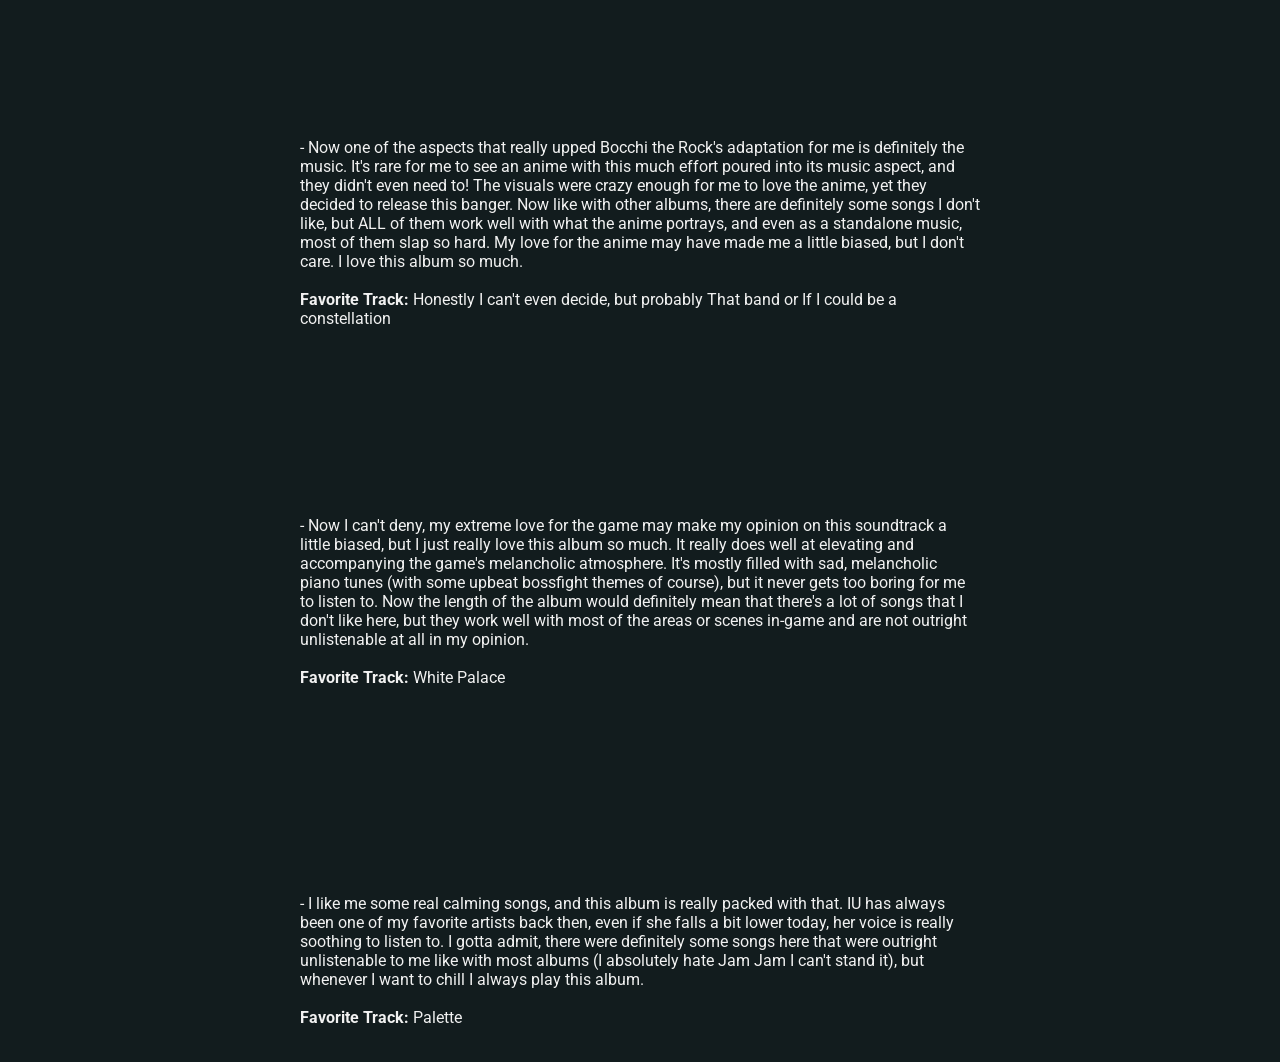
<file: interests/music.html>
<!DOCTYPE html>
<html lang="en">
<head>
    <meta charset="UTF-8">
    <meta name="viewport" content="width=device-width, initial-scale=1.0">
    <link rel="stylesheet" href="music.css">
    <link rel="preconnect" href="https://fonts.googleapis.com">
    <link rel="preconnect" href="https://fonts.gstatic.com" crossorigin>
    <link href="https://fonts.googleapis.com/css2?family=Roboto:ital,wght@0,100;0,300;0,400;0,500;0,700;0,900;1,100;1,300;1,400;1,500;1,700;1,900&display=swap" rel="stylesheet">
    <title>Zethkiel</title>
</head>
<body>
<div class="header">
    <div class="banner">
        <div class="shadow"></div>
    </div>
    <img class="avatar" src="../images/avatar.png"></img>
    <div class="bottom-header">
        <p class="tag"><b>Luxer#7808</b></p>
        <p class="bio">
            <span style="color: #949494; user-select: none; font-size: 14px;">About me:</span><br>
            I'm a SHS student living in the Philippines, currently aspiring to<br>
            become a future software engineer. I also like playing games and<br>
            watching anime.
        </p>
    </div>
</div>
<div class="navbar">
    <ul>
        <li><a href="../index.html">HOME</a></li>
        <li><a href="index.html">INTERESTS</a></li>
        <li><a href="../contact.html">CONTACTS</a></li>
    </ul>
</div>
<div class="main">
    <div class="note">
        NOTE: These lists are ranked, but no specific scores, I don't bother scoring songs. I wouldn't call myself a
        cultured song listener, if I think something is catchy then I'll listen to it. There are some songs I appreciate
        for the writing, but it's not a medium I have much passion for, so expect some uncultured taste :).
    </div>
    <div class="divider"></div>
    <div class="content">
        <h2 style="text-align: center;">Artists</h2>
        <div class="fav-artists">
            <div class="artist">
                <a href="https://open.spotify.com/artist/3eCd0TZrBPm2n9cDG6yWfF" target="_blank">
                    <img src="../images/dean.png">
                    <p>DEAN</p>
                </a>
            </div>
            <div class="artist">
                <a href="https://open.spotify.com/artist/64tJ2EAv1R6UaZqc4iOCyj" target="_blank">
                    <img src="../images/yoasobi.jpg">
                    <p>YOASOBI</p>
                </a>
            </div>
            <div class="artist">
                <a href="https://open.spotify.com/artist/3HqSLMAZ3g3d5poNaI7GOU" target="_blank">
                    <img src="../images/iupfp.jpg">
                    <p>IU</p>
                </a>
            </div>
            <div class="artist">
                <a href="https://open.spotify.com/artist/1Xyo4u8uXC1ZmMpatF05PJ" target="_blank">
                    <img src="../images/kessokuband.jpg">
                    <p>Kessoku Band</p>
                </a>
            </div>
            <div class="artist">
                <a href="https://open.spotify.com/artist/0BLHMPWOZ2aTI0ZCCbtZem" target="_blank">
                    <img src="../images/kajiura.jpg">
                    <p>Yuki Kajiura</p>
                </a>
            </div>
        </div>
        <h2 style="text-align: center;">Individual Songs</h2>
        <div class="songs">
            <iframe style="border-radius:12px" src="https://open.spotify.com/embed/track/3uA8SjMyDtwtt0jLPMQbVD?utm_source=generator" width="80%" height="80" frameBorder="0" allowfullscreen="" allow="autoplay; clipboard-write; encrypted-media; fullscreen; picture-in-picture" loading="lazy"></iframe>
            <iframe style="border-radius:12px" src="https://open.spotify.com/embed/track/6z1kLsntE7FuzKZHZWrXYN?utm_source=generator" width="80%" height="80" frameBorder="0" allowfullscreen="" allow="autoplay; clipboard-write; encrypted-media; fullscreen; picture-in-picture" loading="lazy"></iframe>
            <iframe style="border-radius:12px" src="https://open.spotify.com/embed/track/3vW2EZcRS0JtADChw8oKP8?utm_source=generator" width="80%" height="80" frameBorder="0" allowfullscreen="" allow="autoplay; clipboard-write; encrypted-media; fullscreen; picture-in-picture" loading="lazy"></iframe>
            <iframe style="border-radius:12px" src="https://open.spotify.com/embed/track/0HDh5QaLfCwi2xyvkei917?utm_source=generator" width="80%" height="80" frameBorder="0" allowfullscreen="" allow="autoplay; clipboard-write; encrypted-media; fullscreen; picture-in-picture" loading="lazy"></iframe>
            <iframe style="border-radius:12px" src="https://open.spotify.com/embed/track/3dPtXHP0oXQ4HCWHsOA9js?utm_source=generator" width="80%" height="80" frameBorder="0" allowfullscreen="" allow="autoplay; clipboard-write; encrypted-media; fullscreen; picture-in-picture" loading="lazy"></iframe>
        </div>
        <h2 style="text-align: center;">Albums</h2>
        <div class="albums">
            <iframe style="border-radius:12px" src="https://open.spotify.com/embed/album/1MW3txTS49ZGvyLi0fziLU?utm_source=generator" width="100%" height="152" frameBorder="0" allowfullscreen="" allow="autoplay; clipboard-write; encrypted-media; fullscreen; picture-in-picture" loading="lazy"></iframe>
            <p>
                - As usual with most albums I've seen, there has never been a time where I liked every song in an album.
                This is pretty much I almost never listen to full albums, I'd just much rather compile a bunch of my
                favorite songs than play a compilation of songs where there's a few that I don't like or are just
                average. DEAN's album is obviously no stranger to this, but it's the most consistent I've listened to
                at the very least. By far the only songs I don't really like in this album are "I Love It" and "21".<br><br>

                <b>Favorite Track:</b> D (Half Moon)
            </p><br>
            <iframe style="border-radius:12px" src="https://open.spotify.com/embed/album/5ZGzGGNAB6U7QlKpdaMu0d?utm_source=generator" width="100%" height="152" frameBorder="0" allowfullscreen="" allow="autoplay; clipboard-write; encrypted-media; fullscreen; picture-in-picture" loading="lazy"></iframe>
            <p>
                - Now one of the aspects that really upped Bocchi the Rock's adaptation for me is definitely the music.
                It's rare for me to see an anime with this much effort poured into its music aspect, and they didn't
                even need to! The visuals were crazy enough for me to love the anime, yet they decided to release this
                banger. Now like with other albums, there are definitely some songs I don't like, but ALL of them work
                well with what the anime portrays, and even as a standalone music, most of them slap so hard. My love
                for the anime may have made me a little biased, but I don't care. I love this album so much.<br><br>

                <b>Favorite Track:</b> Honestly I can't even decide, but probably That band or If I could be a
                constellation
            </p>
            <iframe style="border-radius:12px" src="https://open.spotify.com/embed/album/4XgGOMRY7H4hl6OQi5wb2Z?utm_source=generator" width="100%" height="152" frameBorder="0" allowfullscreen="" allow="autoplay; clipboard-write; encrypted-media; fullscreen; picture-in-picture" loading="lazy"></iframe>
            <p>
                - Now I can't deny, my extreme love for the game may make my opinion on this soundtrack a little biased,
                but I just really love this album so much. It really does well at elevating and accompanying the game's
                melancholic atmosphere. It's mostly filled with sad, melancholic piano tunes (with some upbeat bossfight
                themes of course), but it never gets too boring for me to listen to. Now the length of the album would
                definitely mean that there's a lot of songs that I don't like here, but they work well with most of the
                areas or scenes in-game and are not outright unlistenable at all in my opinion.<br><br>

                <b>Favorite Track:</b> White Palace
            </p><br>
            <iframe style="border-radius:12px" src="https://open.spotify.com/embed/album/5V8n6fqyAPxvFTibPhQVcp?utm_source=generator" width="100%" height="152" frameBorder="0" allowfullscreen="" allow="autoplay; clipboard-write; encrypted-media; fullscreen; picture-in-picture" loading="lazy"></iframe>
            <p>
                - I like me some real calming songs, and this album is really packed with that. IU has always been one
                of my favorite artists back then, even if she falls a bit lower today, her voice is really soothing to
                listen to. I gotta admit, there were definitely some songs here that were outright unlistenable to me
                like with most albums (I absolutely hate Jam Jam I can't stand it), but whenever I want to chill I
                always play this album.<br><br>

                <b>Favorite Track:</b> Palette
            </p><br>
        </div>
    </div>
</div>
</body>
</html>
</file>
<file: styles.css>
body {
    font-family: 'Roboto', sans-serif;
    margin: 0;
    min-height: 100vh;
    display: flex;
    flex-direction: column;
    background-color: #0A0F10;
}

.header {
    display: flex;
    flex-direction: column;
    height: 250px;
    position: relative;
    padding-bottom: 16px;
}

.banner {
    flex: 1;
    display: block;
    height: 50%;
    background-image: url(./images/banner.jpg);
    background-position: 50% 72%;
    background-repeat: no-repeat;
    background-size: cover;
    position: relative;
}

.shadow {
    position: absolute;
    height: 100%;
    width: 100%;
    background: rgb(8,38,140);
    background: linear-gradient(180deg, rgba(8,38,140,0) 46%, rgba(0,0,0,0.7343312324929971) 100%);
}

.avatar {
    position: absolute;
    top: 65px;
    left: 145px;
    height: 160px;
    width: 160px;
    border: 10px #0A0F10 solid;
    border-radius: 50%;
}

.bottom-header {
    flex: 1;
    display: flex;
    position: relative;
}

.tag {
    color: #f1f1f1;
    font-size: 24px;
    position: absolute;
    top: -60px;
    left: 345px;
    text-shadow: 1px 0px 6px rgba(0,0,0,0.6);
}

.bio {
    position: absolute;
    color: #c4c4c4;
    top: -5px;
    left: 345px;
}

.navbar {
    display: flex;
    background-color: #121C1E;
    height: 50px;
    box-shadow: 0px -4px 31px 0px rgba(0,0,0,0.75);
    -webkit-box-shadow: 0px -4px 31px 0px rgba(0,0,0,0.75);
    -moz-box-shadow: 0px -4px 31px 0px rgba(0,0,0,0.75);
}

.navbar ul {
    display: flex;
    margin: auto;
    padding: 0;
    gap: 32px;
    list-style: none;
    font-weight: 500;
    font-size: 14px;
}

.navbar a {
    color: #8f8f8f;
    transition-duration: 0.3s;
    transition-timing-function: ease;
    text-decoration: none;
}

.navbar a:hover {
    color: #d0d0d0;
    transition-duration: 0.3s;
    transition-timing-function: ease;
}

.main {
    flex: 1;
    display: flex;
    gap: 16px;
    color: #f1f1f1;
    background-color: #121C1E;
}

.content {
    flex: 1;
    padding: 0 300px;
}
</file>
<file: interests/styles.css>
body {
    font-family: 'Roboto', sans-serif;
    margin: 0;
    min-height: 100vh;
    display: flex;
    flex-direction: column;
    background-color: #0A0F10;
}

.interest-page {
    display: flex;
    flex-direction: column;
    overflow: hidden;
    border-radius: 20px;
    text-decoration: none;
    color: #e6e6e6;
}

.cover1 {
    background-image: url("../images/bocchi.jpg");
    background-size: cover;
    background-position-y: 25%;
    height: 130px;
    width: 100%;
    transition-duration: 0.3s;
    transition-timing-function: ease;
}

.cover2 {
    background-image: url("../images/banner.jpg");
    background-size: cover;
    background-position-y: 70%;
    height: 130px;
    width: 100%;
    transition-duration: 0.3s;
    transition-timing-function: ease;
}

.cover3 {
    background-image: url("../images/deanbanner.png");
    background-size: cover;
    background-position-y: 60%;
    height: 130px;
    width: 100%;
    transition-duration: 0.3s;
    transition-timing-function: ease;
}

.cover1:hover, .cover2:hover, .cover3:hover {
    filter: brightness(40%);
    transition-duration: 0.3s;
    transition-timing-function: ease;
}

.interest-title {
    background-color: #0A0F10;
    padding: 12px 18px;
}

/* main code, seperating from pages code to avoid confusion */

.header {
    display: flex;
    flex-direction: column;
    height: 250px;
    position: relative;
    padding-bottom: 16px;
}

.banner {
    flex: 1;
    display: block;
    height: 50%;
    background-image: url(../images/banner.jpg);
    background-position: 50% 72%;
    background-repeat: no-repeat;
    background-size: cover;
    position: relative;
}

.shadow {
    position: absolute;
    height: 100%;
    width: 100%;
    background: rgb(8,38,140);
    background: linear-gradient(180deg, rgba(8,38,140,0) 46%, rgba(0,0,0,0.7343312324929971) 100%);
}

.avatar {
    position: absolute;
    top: 65px;
    left: 145px;
    height: 160px;
    width: 160px;
    border: 10px #0A0F10 solid;
    border-radius: 50%;
}

.bottom-header {
    flex: 1;
    display: flex;
    position: relative;
}

.tag {
    color: #f1f1f1;
    font-size: 24px;
    position: absolute;
    top: -60px;
    left: 345px;
    text-shadow: 1px 0px 6px rgba(0,0,0,0.6);
}

.bio {
    position: absolute;
    color: #c4c4c4;
    top: -5px;
    left: 345px;
}

.navbar {
    display: flex;
    background-color: #121C1E;
    height: 50px;
    box-shadow: 0px -4px 31px 0px rgba(0,0,0,0.75);
    -webkit-box-shadow: 0px -4px 31px 0px rgba(0,0,0,0.75);
    -moz-box-shadow: 0px -4px 31px 0px rgba(0,0,0,0.75);
}

.navbar ul {
    display: flex;
    margin: auto;
    padding: 0;
    gap: 32px;
    list-style: none;
    font-weight: 500;
    font-size: 14px;
}

.navbar a {
    color: #8f8f8f;
    transition-duration: 0.3s;
    transition-timing-function: ease;
    text-decoration: none;
}

.navbar a:hover {
    color: #d0d0d0;
    transition-duration: 0.3s;
    transition-timing-function: ease;
}

.main {
    flex: 1;
    display: flex;
    gap: 16px;
    color: #f1f1f1;
    background-color: #121C1E;
}

.content {
    flex: 1;
    padding: 0 300px;
}
</file>
<file: contact.css>
body {
    font-family: 'Roboto', sans-serif;
    margin: 0;
    min-height: 100vh;
    display: flex;
    flex-direction: column;
    background-color: #0A0F10;
}

.content {
    display: flex;
    gap: 78px;
}

.container {
    display: flex;
    border: 2px solid brown;
}

.left-side {
    display: flex;
    flex: 1;
    flex-direction: column;
    color: #9a9a9a;
    gap: 16px;
}

.right-side {
    display: flex;
    flex-direction: column;
    gap: 16px;
}

.right-side a {
    color: #e6e6e6;
    text-decoration: none;
}

.right-side a:hover {
    text-decoration: underline;
}

/* main code, seperating from pages code to avoid confusion */

.header {
    display: flex;
    flex-direction: column;
    height: 250px;
    position: relative;
    padding-bottom: 16px;
}

.banner {
    flex: 1;
    display: block;
    height: 50%;
    background-image: url(./images/banner.jpg);
    background-position: 50% 72%;
    background-repeat: no-repeat;
    background-size: cover;
    position: relative;
}

.shadow {
    position: absolute;
    height: 100%;
    width: 100%;
    background: rgb(8,38,140);
    background: linear-gradient(180deg, rgba(8,38,140,0) 46%, rgba(0,0,0,0.7343312324929971) 100%);
}

.avatar {
    position: absolute;
    top: 65px;
    left: 145px;
    height: 160px;
    width: 160px;
    border: 10px #0A0F10 solid;
    border-radius: 50%;
}

.bottom-header {
    flex: 1;
    display: flex;
    position: relative;
}

.tag {
    color: #f1f1f1;
    font-size: 24px;
    position: absolute;
    top: -60px;
    left: 345px;
    text-shadow: 1px 0px 6px rgba(0,0,0,0.6);
}

.bio {
    position: absolute;
    color: #c4c4c4;
    top: -5px;
    left: 345px;
}

.navbar {
    display: flex;
    background-color: #121C1E;
    height: 50px;
    box-shadow: 0px -4px 31px 0px rgba(0,0,0,0.75);
    -webkit-box-shadow: 0px -4px 31px 0px rgba(0,0,0,0.75);
    -moz-box-shadow: 0px -4px 31px 0px rgba(0,0,0,0.75);
}

.navbar ul {
    display: flex;
    margin: auto;
    padding: 0;
    gap: 32px;
    list-style: none;
    font-weight: 500;
    font-size: 14px;
}

.navbar a {
    color: #8f8f8f;
    transition-duration: 0.3s;
    transition-timing-function: ease;
    text-decoration: none;
}

.navbar a:hover {
    color: #d0d0d0;
    transition-duration: 0.3s;
    transition-timing-function: ease;
}

.main {
    flex: 1;
    display: flex;
    gap: 16px;
    color: #f1f1f1;
    background-color: #121C1E;
}

.content {
    margin-left: auto;
    margin-right: auto;
    padding: 0 300px;
}
</file>
<file: interests/interests.css>
body {
    font-family: 'Roboto', sans-serif;
    margin: 0;
    min-height: 100vh;
    display: flex;
    flex-direction: column;
    background-color: #0A0F10;
}

.note {
    color: #707070;
    font-size: 13px;
    text-align: center;
    padding: 0 350px;
}

.divider {
    background-color: #676767;
    height: 2px;
    width: 500px;
    margin: auto;
}

/* main code, seperating from pages code to avoid confusion */

.header {
    display: flex;
    flex-direction: column;
    height: 250px;
    position: relative;
    padding-bottom: 16px;
}

.banner {
    flex: 1;
    display: block;
    height: 50%;
    background-image: url(../images/banner.jpg);
    background-position: 50% 72%;
    background-repeat: no-repeat;
    background-size: cover;
    position: relative;
}

.shadow {
    position: absolute;
    height: 100%;
    width: 100%;
    background: rgb(8,38,140);
    background: linear-gradient(180deg, rgba(8,38,140,0) 46%, rgba(0,0,0,0.7343312324929971) 100%);
}

.avatar {
    position: absolute;
    top: 65px;
    left: 145px;
    height: 160px;
    width: 160px;
    border: 10px #0A0F10 solid;
    border-radius: 50%;
}

.bottom-header {
    flex: 1;
    display: flex;
    position: relative;
}

.tag {
    color: #f1f1f1;
    font-size: 24px;
    position: absolute;
    top: -60px;
    left: 345px;
    text-shadow: 1px 0px 6px rgba(0,0,0,0.6);
}

.bio {
    position: absolute;
    color: #c4c4c4;
    top: -5px;
    left: 345px;
}

.navbar {
    display: flex;
    background-color: #121C1E;
    height: 50px;
    box-shadow: 0px -4px 31px 0px rgba(0,0,0,0.75);
    -webkit-box-shadow: 0px -4px 31px 0px rgba(0,0,0,0.75);
    -moz-box-shadow: 0px -4px 31px 0px rgba(0,0,0,0.75);
}

.navbar ul {
    display: flex;
    margin: auto;
    padding: 0;
    gap: 32px;
    list-style: none;
    font-weight: 500;
    font-size: 14px;
}

.navbar a {
    color: #8f8f8f;
    transition-duration: 0.3s;
    transition-timing-function: ease;
    text-decoration: none;
}

.navbar a:hover {
    color: #d0d0d0;
    transition-duration: 0.3s;
    transition-timing-function: ease;
}

.main {
    flex: 1;
    display: flex;
    gap: 16px;
    color: #f1f1f1;
    background-color: #121C1E;
    flex-direction: column;
}

.content {
    flex: 1;
    padding: 0 300px;
}
</file>
<file: interests/music.css>
body {
    font-family: 'Roboto', sans-serif;
    margin: 0;
    min-height: 100vh;
    display: flex;
    flex-direction: column;
    background-color: #0A0F10;
}

.note {
    color: #707070;
    font-size: 13px;
    text-align: center;
    padding: 0 350px;
}

.divider {
    background-color: #676767;
    height: 2px;
    width: 500px;
    margin: auto;
}

.fav-artists {
    display: flex;
    gap: 8px;
}

.artist a {
    color: #f1f1f1;
    text-decoration: none;
}

.artist a:hover {
    text-decoration: underline;
}

.fav-artists img {
    height: 120px;
    width: 120px;
    border: 2px solid #e6e6e6;
    border-radius: 50%;
    object-fit: cover;
}

.fav-artists p {
    color: #e6e6e6;
    margin-top: 4px;
    font-size: 14px;
}

.artist {
    text-align: center;
    margin: auto;
}

.songs {
    display: flex;
    flex-direction: column;
    align-items: center;
    gap: 8px;
}

/* main code, seperating from pages code to avoid confusion */

.header {
    display: flex;
    flex-direction: column;
    height: 250px;
    position: relative;
    padding-bottom: 16px;
}

.banner {
    flex: 1;
    display: block;
    height: 50%;
    background-image: url(../images/banner.jpg);
    background-position: 50% 72%;
    background-repeat: no-repeat;
    background-size: cover;
    position: relative;
}

.shadow {
    position: absolute;
    height: 100%;
    width: 100%;
    background: rgb(8,38,140);
    background: linear-gradient(180deg, rgba(8,38,140,0) 46%, rgba(0,0,0,0.7343312324929971) 100%);
}

.avatar {
    position: absolute;
    top: 65px;
    left: 145px;
    height: 160px;
    width: 160px;
    border: 10px #0A0F10 solid;
    border-radius: 50%;
}

.bottom-header {
    flex: 1;
    display: flex;
    position: relative;
}

.tag {
    color: #f1f1f1;
    font-size: 24px;
    position: absolute;
    top: -60px;
    left: 345px;
    text-shadow: 1px 0px 6px rgba(0,0,0,0.6);
}

.bio {
    position: absolute;
    color: #c4c4c4;
    top: -5px;
    left: 345px;
}

.navbar {
    display: flex;
    background-color: #121C1E;
    height: 50px;
    box-shadow: 0px -4px 31px 0px rgba(0,0,0,0.75);
    -webkit-box-shadow: 0px -4px 31px 0px rgba(0,0,0,0.75);
    -moz-box-shadow: 0px -4px 31px 0px rgba(0,0,0,0.75);
}

.navbar ul {
    display: flex;
    margin: auto;
    padding: 0;
    gap: 32px;
    list-style: none;
    font-weight: 500;
    font-size: 14px;
}

.navbar a {
    color: #8f8f8f;
    transition-duration: 0.3s;
    transition-timing-function: ease;
    text-decoration: none;
}

.navbar a:hover {
    color: #d0d0d0;
    transition-duration: 0.3s;
    transition-timing-function: ease;
}

.main {
    flex: 1;
    display: flex;
    gap: 16px;
    color: #f1f1f1;
    background-color: #121C1E;
    flex-direction: column;
}

.content {
    flex: 1;
    padding: 0 300px;
}
</file>
